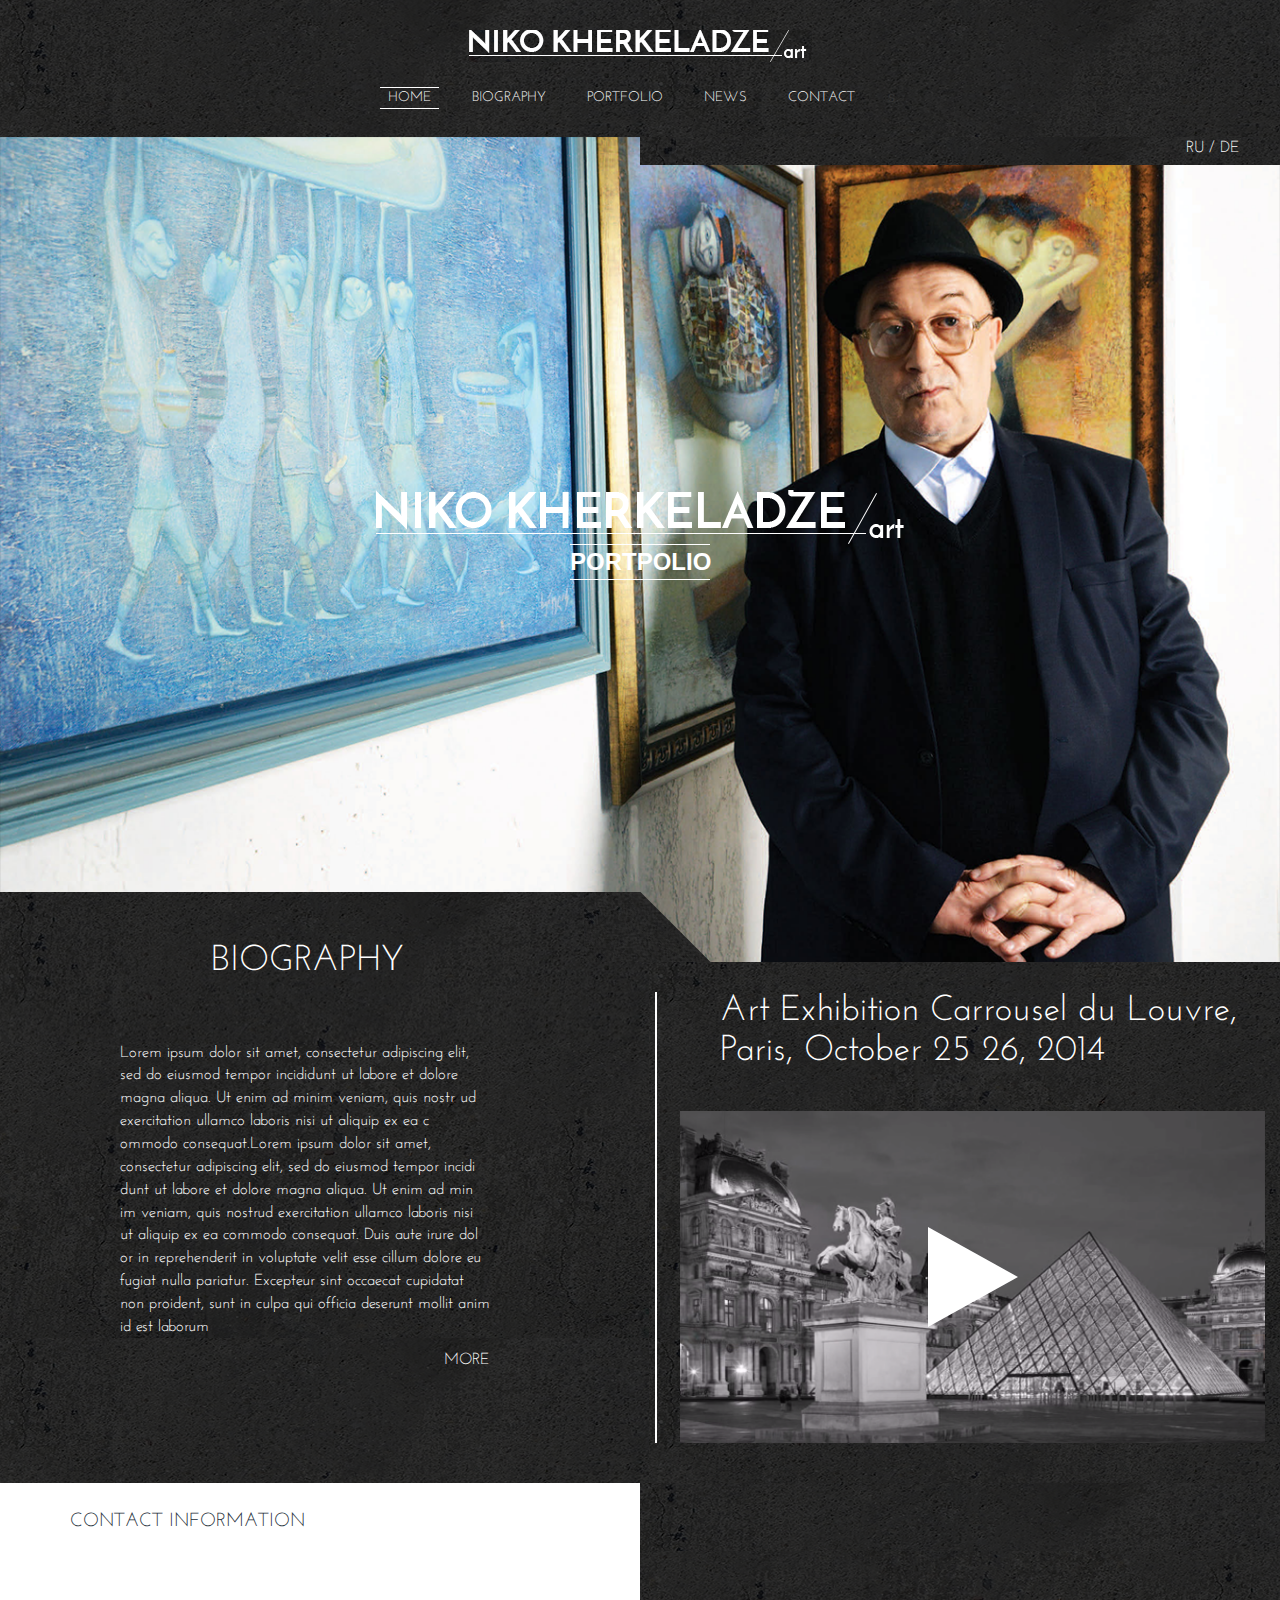
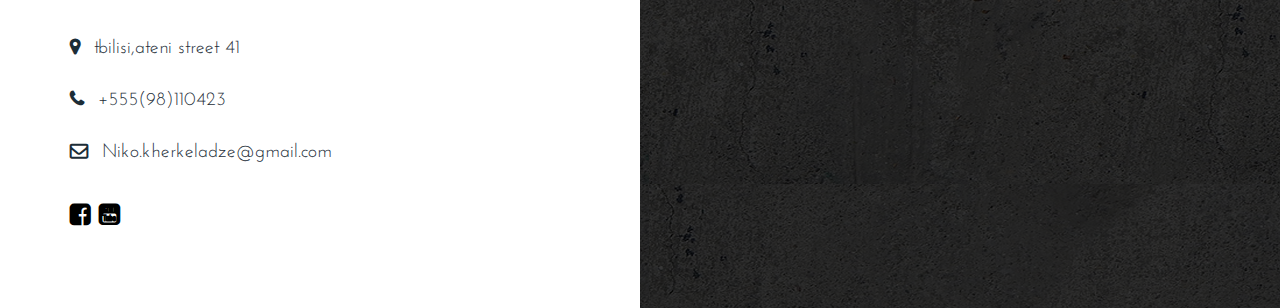
<file: index.html>
<!DOCTYPE html>
<html>
<head>
	<title>niko</title>
	<meta charset="utf-8">
		<link rel="stylesheet" type="text/css" href="css/bootstrap.css">
	<link rel="stylesheet" type="text/css" href="css/bootstrap.min.css">


	<link rel="stylesheet" type="text/css" href="css/style.css">
	<link rel="stylesheet" type="text/css" href="css/font-awesome.css">
</head>
<body>
<header>
	<div class="container">
		 <div class="row">
		 	 <div class="col-md-12">
		 	 	<div class="logo">
		 	 		<a href="#"><img src="images/kherkela_03.png"></a>
		 	 	</div>
		 	 </div>
		 	 <div class="col-md-12">
		 	 <div class="menu-header">
		 	     <nav class="navbar navbar-inverse">
  
    <div class="navbar-header">
      <button type="button" class="navbar-toggle" data-toggle="collapse" data-target="#myNavbar">
        <span class="icon-bar"></span>
        <span class="icon-bar"></span>
        <span class="icon-bar"></span>                        
      </button>
    </div>
    <div class="collapse navbar-collapse" id="myNavbar">
      <ul class="nav navbar-nav">
        <li class="activ"><a href="index.html">HOME</a></li>
         <li><a href="biography.html">BIOGRAPHY  </a></li> 
         <li><a href="portfolio.html">PORTFOLIO</a></li>
        <li><a href="news.html">NEWS </a></li>
        <li><a href="contact.html">CONTACT</a></li>s
      </ul>
    </div>
</nav>
</div>
</div>
</div>
		 	 </div>
             </header>

		 	 <div class="col-md-6 col-xs-6">

		 	 </div>
		 	 <div style="padding: 0px;" class="col-md-6 col-xs-6">
		 	 <div class="over-niko">
		 	 <span class="over-right"> <a href="#">RU </a> / <a href="#"> DE </a></span>
		 	 <div class="hid">
		 	     <div class="angle"></div>
		 	 </div>
		 	 </div>
		 	 </div>
	
	<div class="niko">
	 
	 <div class="niko_logo">
	 <a style="text-decoration: none;" href="">
	  <img src="images/niko-logo.png">
	   <p >
	   PORTPOLIO</p>
	   </a>
	   
</div>
	</div>
	<div class="content">
	    
             	 <div style="padding: 0px;" class=" col-md-6">
             	  <div class="over-bottom">
             	    	<div class="title">
                              <h1>
                              	BIOGRAPHY
                              </h1>
                              <div class="hidd2 hidden-xs">
                                 <div class="angel2">
                                 	
                                 </div>
                              </div>
             	    	</div>
             	    	<div class="about">
             	    		<p>
             	    			Lorem ipsum dolor sit amet, consectetur adipiscing elit, 
sed do eiusmod tempor incididunt ut labore et dolore 
magna aliqua. Ut enim ad minim veniam, quis nostr
ud exercitation ullamco laboris nisi ut aliquip ex ea c
ommodo consequat.Lorem ipsum dolor sit amet, 
consectetur adipiscing elit, sed do eiusmod tempor incidi
dunt ut labore et dolore magna aliqua. Ut enim ad min
im veniam, quis nostrud exercitation ullamco laboris nisi 
ut aliquip ex ea commodo consequat. Duis aute irure dol
or in reprehenderit in voluptate velit esse cillum dolore eu 
fugiat nulla pariatur. Excepteur sint occaecat cupidatat 
non proident, sunt in culpa qui officia deserunt mollit 
anim id est laborum
             	    		</p>
             	    		<a href="#">MORE</a>
             	    	</div>
             	 </div>
             	 </div>
             	 <div class="col-md-6">
             	 <div class="right-said">
             	 	  <div class="title-right">
             	 	  	 <h3>Art Exhibition Carrousel du Louvre,<br>
 Paris, October 25 26, 2014</h3>
             	 	  </div>
             	 	  <div class="right-img">
             	 	  <img src="images/img1.png">
             	 	  <a href="#">
             	 	  
             	 	  <div class="tryangel-right">
             	 	  	 
             	 	  </div>

             	 	  </a>
             	 	  </div>
             	 	</div>
             	  </div>
                </div>
             </div>
	    </div>



	    <div style="background: #fff;padding: 0px; height:;" class="col-md-6 col-sm-5 col-xs-12">
	      <div class="footer-left">
	      <ul class="ul unorderd-list">
	      	<li style="margin-bottom: 100px" class="contact">CONTACT INFORMATION</li>
	      	<li><span><i style="font-size: 18px" class="fa fa-map-marker" aria-hidden="true"></i>
           </span>   tbilisi,ateni street 41</li>
	      	<li><span><i style="font-size: 18px" class="fa fa-phone" aria-hidden="true"></i>
           </span>  +555(98)110423 </li>
            <li><span><i style="font-size: 18px" class="fa fa-envelope-o" aria-hidden="true"></i>
           </span> Niko.kherkeladze@gmail.com</li>
            <li>
            	<ul class="ul2 unorderd-list">
            	
            		<li><a href="#"><i class="fa fa-facebook-square" aria-hidden="true"></i>
</a></li>
            	
            		
            		<li>
            		<a href="3"><i class="fa fa-youtube-square" aria-hidden="true"></i>
                         </a>
            		</li>
            	</ul>
            </li>

	      </ul>
	      
	      </div>
	      </div>
	   
	    <div style="padding:0px;" class="col-md-6 col-sm-7 col-xs-12">
	     <div class="map">
	       <div class="map-mane hidden-xs hidden-sm">
	       	  
	       </div>
	      <iframe src="https://www.google.com/maps/embed?pb=!1m14!1m12!1m3!1d11911.574123734455!2d44.792136696093756!3d41.722816246039834!2m3!1f0!2f0!3f0!3m2!1i1024!2i768!4f13.1!5e0!3m2!1ska!2sge!4v1479824118639" width="1500" height="550" frameborder="0" style="border:0" allowfullscreen></iframe>
	      </div>
	    </div>

<!--    and header -->




<script  src="js/jquery.js"></script>
<script src="js/bootstrap.min.js"></script>
</body>
</html>
</file>
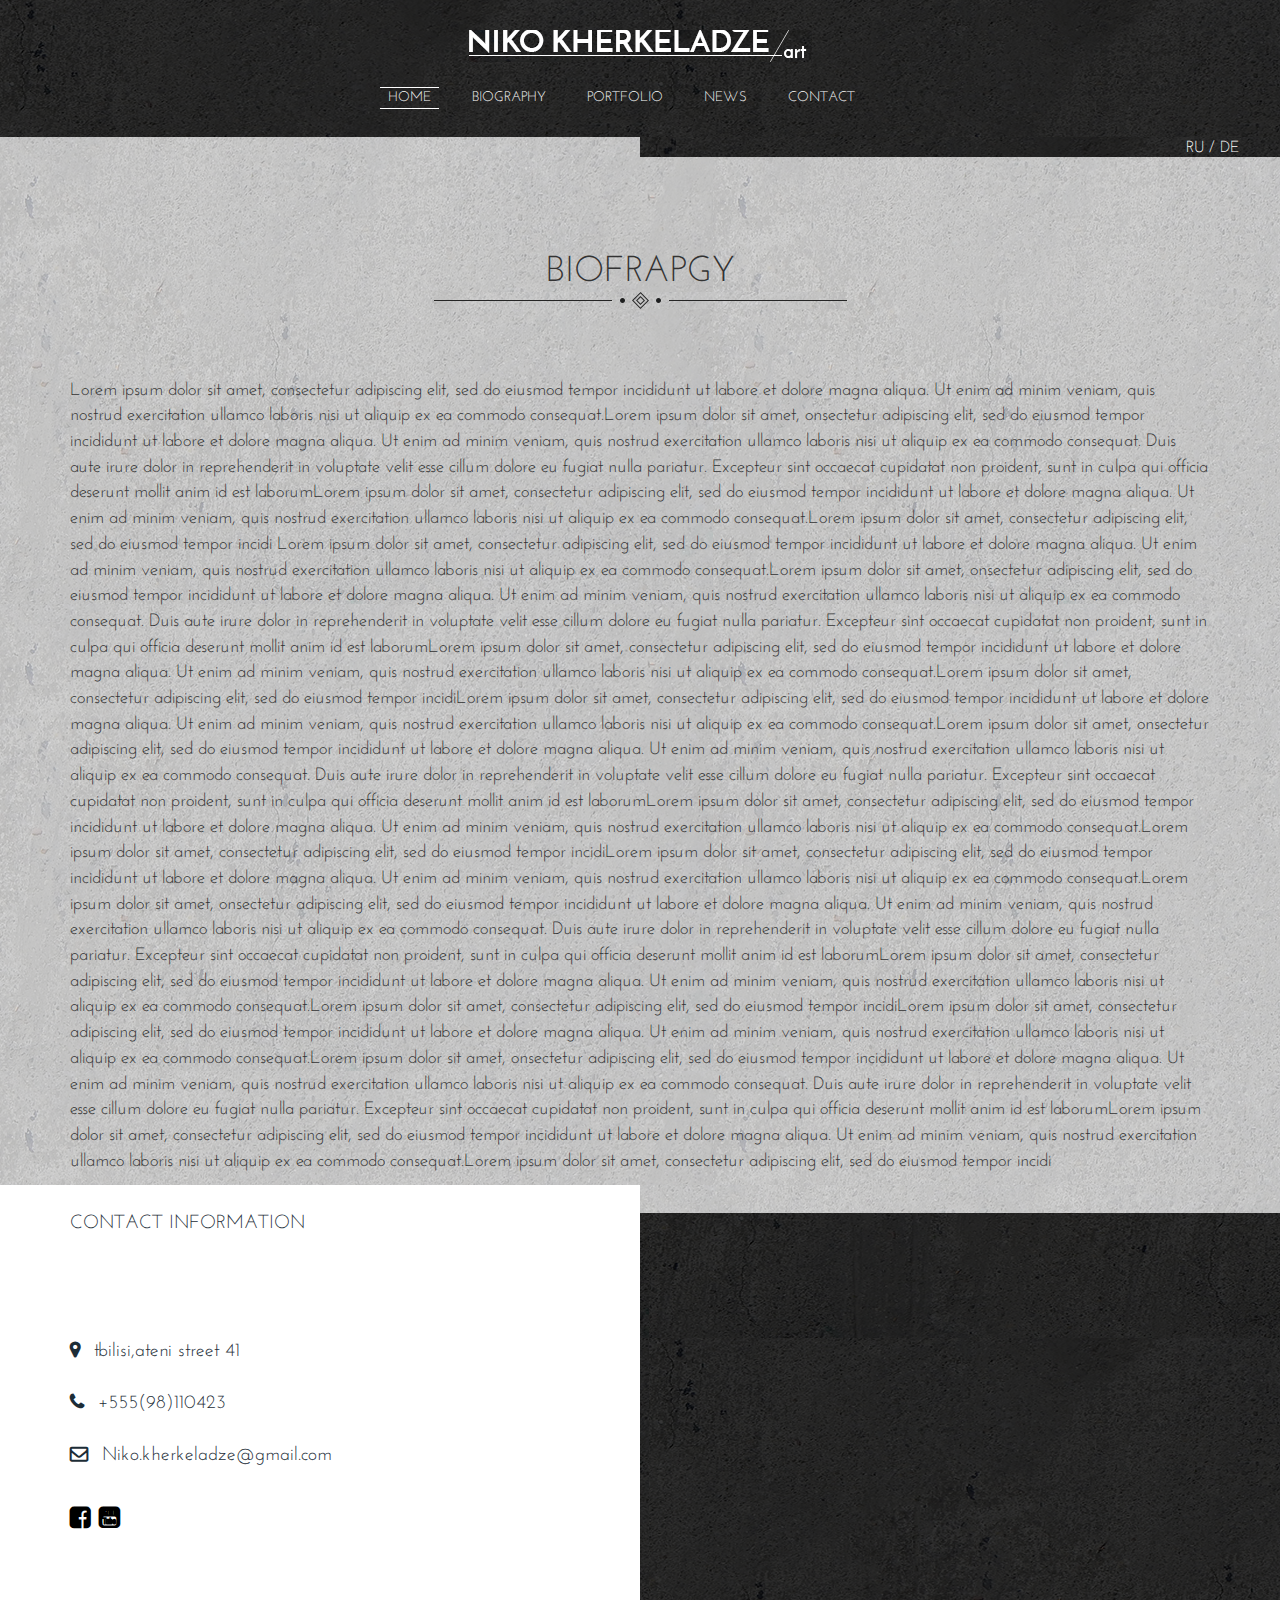
<file: biography.html>
<!DOCTYPE html>
<html>
<head>
	<title>biograpy</title>
		<link rel="stylesheet" type="text/css" href="css/bootstrap.css">
	<link rel="stylesheet" type="text/css" href="css/bootstrap.min.css">


	<link rel="stylesheet" type="text/css" href="css/style.css">
	<link rel="stylesheet" type="text/css" href="css/font-awesome.css">
</head>
<body>
<header>
	<div class="container">
		 <div class="row">
		 	 <div class="col-md-12">
		 	 	<div class="logo">
		 	 		<a href="#"><img src="images/kherkela_03.png"></a>
		 	 	</div>
		 	 </div>
		 	 <div class="col-md-12">
		 	 <div class="menu-header">
		 	     <nav class="navbar navbar-inverse">
  
    <div class="navbar-header">
      <button type="button" class="navbar-toggle" data-toggle="collapse" data-target="#myNavbar">
        <span class="icon-bar"></span>
        <span class="icon-bar"></span>
        <span class="icon-bar"></span>                        
      </button>
    </div>
    <div class="collapse navbar-collapse" id="myNavbar">
      <ul class="nav navbar-nav">
        <li class="activ"><a href="index.html">HOME</a></li>
         <li><a href="biography.html">BIOGRAPHY  </a></li> 
         <li><a href="portfolio.html">PORTFOLIO</a></li>
        <li><a href="news.html">NEWS</a></li>
        <li><a href="contact.html">CONTACT</a></li>

      </ul>
    </div>
</nav>
</div>
</div>
</div>
		 	 </div>
		 	 <div class="col-md-6 col-xs-6">

		 	 </div>
		 	 <div style="padding: 0px;" class="col-md-6 col-xs-6">
		 	 <div class="over-bio over-niko">
		 	 <span class="over-right"> <a href="#">RU </a> / <a href="#"> DE </a></span>
		 	 <div class="hid-bio hid">
		 	     <div class="angle"></div>
		 	 </div>
		 	 </div>
		 	 </div>


             </header>

	<div  class="biography">
         <div class="container">
             <div class="row">
                 <div class="col-md-12 col-xs-12s">
                 <div class="biography-body">
                 <div class="biography-title">
                     <p> biofrapgy</p>
                     <img src="images/lines.png">
                     </div>
                     <div class="biography-info">
                         <p>
                             Lorem ipsum dolor sit amet, consectetur adipiscing elit, sed do eiusmod tempor incididunt ut labore et dolore magna aliqua. Ut enim ad minim veniam, quis nostrud exercitation ullamco laboris nisi ut aliquip ex ea commodo consequat.Lorem ipsum dolor sit amet, onsectetur adipiscing elit, sed do eiusmod tempor incididunt ut labore et dolore magna aliqua. Ut enim ad minim veniam, quis nostrud exercitation ullamco laboris nisi ut aliquip ex ea commodo consequat. Duis aute irure dolor in reprehenderit in voluptate velit esse cillum dolore eu fugiat nulla pariatur. Excepteur sint occaecat cupidatat non proident, sunt in culpa qui officia deserunt mollit anim id est laborumLorem ipsum dolor sit amet, consectetur adipiscing elit, sed do eiusmod tempor incididunt ut labore et dolore magna aliqua. Ut enim ad minim veniam, quis nostrud exercitation ullamco laboris nisi ut aliquip ex ea commodo consequat.Lorem ipsum dolor sit amet, consectetur adipiscing elit, sed do eiusmod tempor incidi Lorem ipsum dolor sit amet, consectetur adipiscing elit, sed do eiusmod tempor incididunt ut labore et dolore magna aliqua. Ut enim ad minim veniam, quis nostrud exercitation ullamco laboris nisi ut aliquip ex ea commodo consequat.Lorem ipsum dolor sit amet, onsectetur adipiscing elit, sed do eiusmod tempor incididunt ut labore et dolore magna aliqua. Ut enim ad minim veniam, quis nostrud exercitation ullamco laboris nisi ut aliquip ex ea commodo consequat. Duis aute irure dolor in reprehenderit in voluptate velit esse cillum dolore eu fugiat nulla pariatur. Excepteur sint occaecat cupidatat non proident, sunt in culpa qui officia deserunt mollit anim id est laborumLorem ipsum dolor sit amet, consectetur adipiscing elit, sed do eiusmod tempor incididunt ut labore et dolore magna aliqua. Ut enim ad minim veniam, quis nostrud exercitation ullamco laboris nisi ut aliquip ex ea commodo consequat.Lorem ipsum dolor sit amet, consectetur adipiscing elit, sed do eiusmod tempor incidiLorem ipsum dolor sit amet, consectetur adipiscing elit, sed do eiusmod tempor incididunt ut labore et dolore magna aliqua. Ut enim ad minim veniam, quis nostrud exercitation ullamco laboris nisi ut aliquip ex ea commodo consequat.Lorem ipsum dolor sit amet, onsectetur adipiscing elit, sed do eiusmod tempor incididunt ut labore et dolore magna aliqua. Ut enim ad minim veniam, quis nostrud exercitation ullamco laboris nisi ut aliquip ex ea commodo consequat. Duis aute irure dolor in reprehenderit in voluptate velit esse cillum dolore eu fugiat nulla pariatur. Excepteur sint occaecat cupidatat non proident, sunt in culpa qui officia deserunt mollit anim id est laborumLorem ipsum dolor sit amet, consectetur adipiscing elit, sed do eiusmod tempor incididunt ut labore et dolore magna aliqua. Ut enim ad minim veniam, quis nostrud exercitation ullamco laboris nisi ut aliquip ex ea commodo consequat.Lorem ipsum dolor sit amet, consectetur adipiscing elit, sed do eiusmod tempor incidiLorem ipsum dolor sit amet, consectetur adipiscing elit, sed do eiusmod tempor incididunt ut labore et dolore magna aliqua. Ut enim ad minim veniam, quis nostrud exercitation ullamco laboris nisi ut aliquip ex ea commodo consequat.Lorem ipsum dolor sit amet, onsectetur adipiscing elit, sed do eiusmod tempor incididunt ut labore et dolore magna aliqua. Ut enim ad minim veniam, quis nostrud exercitation ullamco laboris nisi ut aliquip ex ea commodo consequat. Duis aute irure dolor in reprehenderit in voluptate velit esse cillum dolore eu fugiat nulla pariatur. Excepteur sint occaecat cupidatat non proident, sunt in culpa qui officia deserunt mollit anim id est laborumLorem ipsum dolor sit amet, consectetur adipiscing elit, sed do eiusmod tempor incididunt ut labore et dolore magna aliqua. Ut enim ad minim veniam, quis nostrud exercitation ullamco laboris nisi ut aliquip ex ea commodo consequat.Lorem ipsum dolor sit amet, consectetur adipiscing elit, sed do eiusmod tempor incidiLorem ipsum dolor sit amet, consectetur adipiscing elit, sed do eiusmod tempor incididunt ut labore et dolore magna aliqua. Ut enim ad minim veniam, quis nostrud exercitation ullamco laboris nisi ut aliquip ex ea commodo consequat.Lorem ipsum dolor sit amet, onsectetur adipiscing elit, sed do eiusmod tempor incididunt ut labore et dolore magna aliqua. Ut enim ad minim veniam, quis nostrud exercitation ullamco laboris nisi ut aliquip ex ea commodo consequat. Duis aute irure dolor in reprehenderit in voluptate velit esse cillum dolore eu fugiat nulla pariatur. Excepteur sint occaecat cupidatat non proident, sunt in culpa qui officia deserunt mollit anim id est laborumLorem ipsum dolor sit amet, consectetur adipiscing elit, sed do eiusmod tempor incididunt ut labore et dolore magna aliqua. Ut enim ad minim veniam, quis nostrud exercitation ullamco laboris nisi ut aliquip ex ea commodo consequat.Lorem ipsum dolor sit amet, consectetur adipiscing elit, sed do eiusmod tempor incidi

                         </p>
                     </div>
                 </div>
             </div>
  </div>
  </div>
  </div>
	<!-- <div class="niko">
	 <a style="text-decoration: none;" href=""><div class="niko_logo">
	  <img src="images/niko-logo.png">
	   <p >PORTPOLIO</p></a>
	   <
</div>
	</div>
	<div class="content">
	    
             	 <div style="padding: 0px;" class=" col-md-6">
             	  <div class="over-bottom">
             	    	<div class="title">
                              <h1>
                              	BIOGRAPHY
                              </h1>
                              <div class="hidd2 hidden-xs">
                                 <div class="angel2">
                                 	
                                 </div>
                              </div>
             	    	</div>
             	    	<div class="about">
             	    		<p>
             	    			Lorem ipsum dolor sit amet, consectetur adipiscing elit, 
sed do eiusmod tempor incididunt ut labore et dolore 
magna aliqua. Ut enim ad minim veniam, quis nostr
ud exercitation ullamco laboris nisi ut aliquip ex ea c
ommodo consequat.Lorem ipsum dolor sit amet, 
consectetur adipiscing elit, sed do eiusmod tempor incidi
dunt ut labore et dolore magna aliqua. Ut enim ad min
im veniam, quis nostrud exercitation ullamco laboris nisi 
ut aliquip ex ea commodo consequat. Duis aute irure dol
or in reprehenderit in voluptate velit esse cillum dolore eu 
fugiat nulla pariatur. Excepteur sint occaecat cupidatat 
non proident, sunt in culpa qui officia deserunt mollit 
anim id est laborum
             	    		</p>
             	    		<a href="#">MORE</a>
             	    	</div>
             	 </div>
             	 </div>
             	 <div class="col-md-6">
             	 <div class="right-said">
             	 	  <div class="title-right">
             	 	  	 <h3>Art Exhibition Carrousel du Louvre,<br>
 Paris, October 25 26, 2014</h3>
             	 	  </div>
             	 	  <div class="right-img">
             	 	  <img src="images/img1.png">
             	 	  <a href="#">
             	 	  
             	 	  <div class="tryangel-right">
             	 	  	 
             	 	  </div>

             	 	  </a>
             	 	  </div>
             	 	</div>
             	  </div>
                </div>
             </div>
	    </div> -->
	


	    <div style="background: #fff;padding: 0px; height:;" class="col-md-6 col-sm-5 col-xs-12">
	      <div class="footer-left">
	      <ul class="ul unorderd-list">
	      	<li style="margin-bottom: 100px" class="contact">CONTACT INFORMATION</li>
	      	<li><span><i style="font-size: 18px" class="fa fa-map-marker" aria-hidden="true"></i>
           </span>   tbilisi,ateni street 41</li>
	      	<li><span><i style="font-size: 18px" class="fa fa-phone" aria-hidden="true"></i>
           </span>  +555(98)110423 </li>
            <li><span><i style="font-size: 18px" class="fa fa-envelope-o" aria-hidden="true"></i>
           </span> Niko.kherkeladze@gmail.com</li>
            <li>
            	<ul class="ul2 unorderd-list">
            	
            		<li><a href="#"><i class="fa fa-facebook-square" aria-hidden="true"></i>
</a></li>
            	
            		
            		<li>
            		<a href="3"><i class="fa fa-youtube-square" aria-hidden="true"></i>
                         </a>
            		</li>
            	</ul>
            </li>

	      </ul>
	      
	      </div>
	      </div>
	   
	    <div style="padding:0px;" class="col-md-6 col-sm-7 col-xs-12">
	     <div class="map">
	       <div class="map-top-bio map-top hidden-xs hidden-sm">
	       	  
	       </div>
	      <iframe src="https://www.google.com/maps/embed?pb=!1m14!1m12!1m3!1d11911.574123734455!2d44.792136696093756!3d41.722816246039834!2m3!1f0!2f0!3f0!3m2!1i1024!2i768!4f13.1!5e0!3m2!1ska!2sge!4v1479824118639" width="1500" height="550" frameborder="0" style="border:0" allowfullscreen></iframe>
	      </div>
	    </div>

<!--    and header -->



<script  src="js/jquery.js"></script>
<script src="js/bootstrap.min.js"></script>
</body>
</html>
</file>
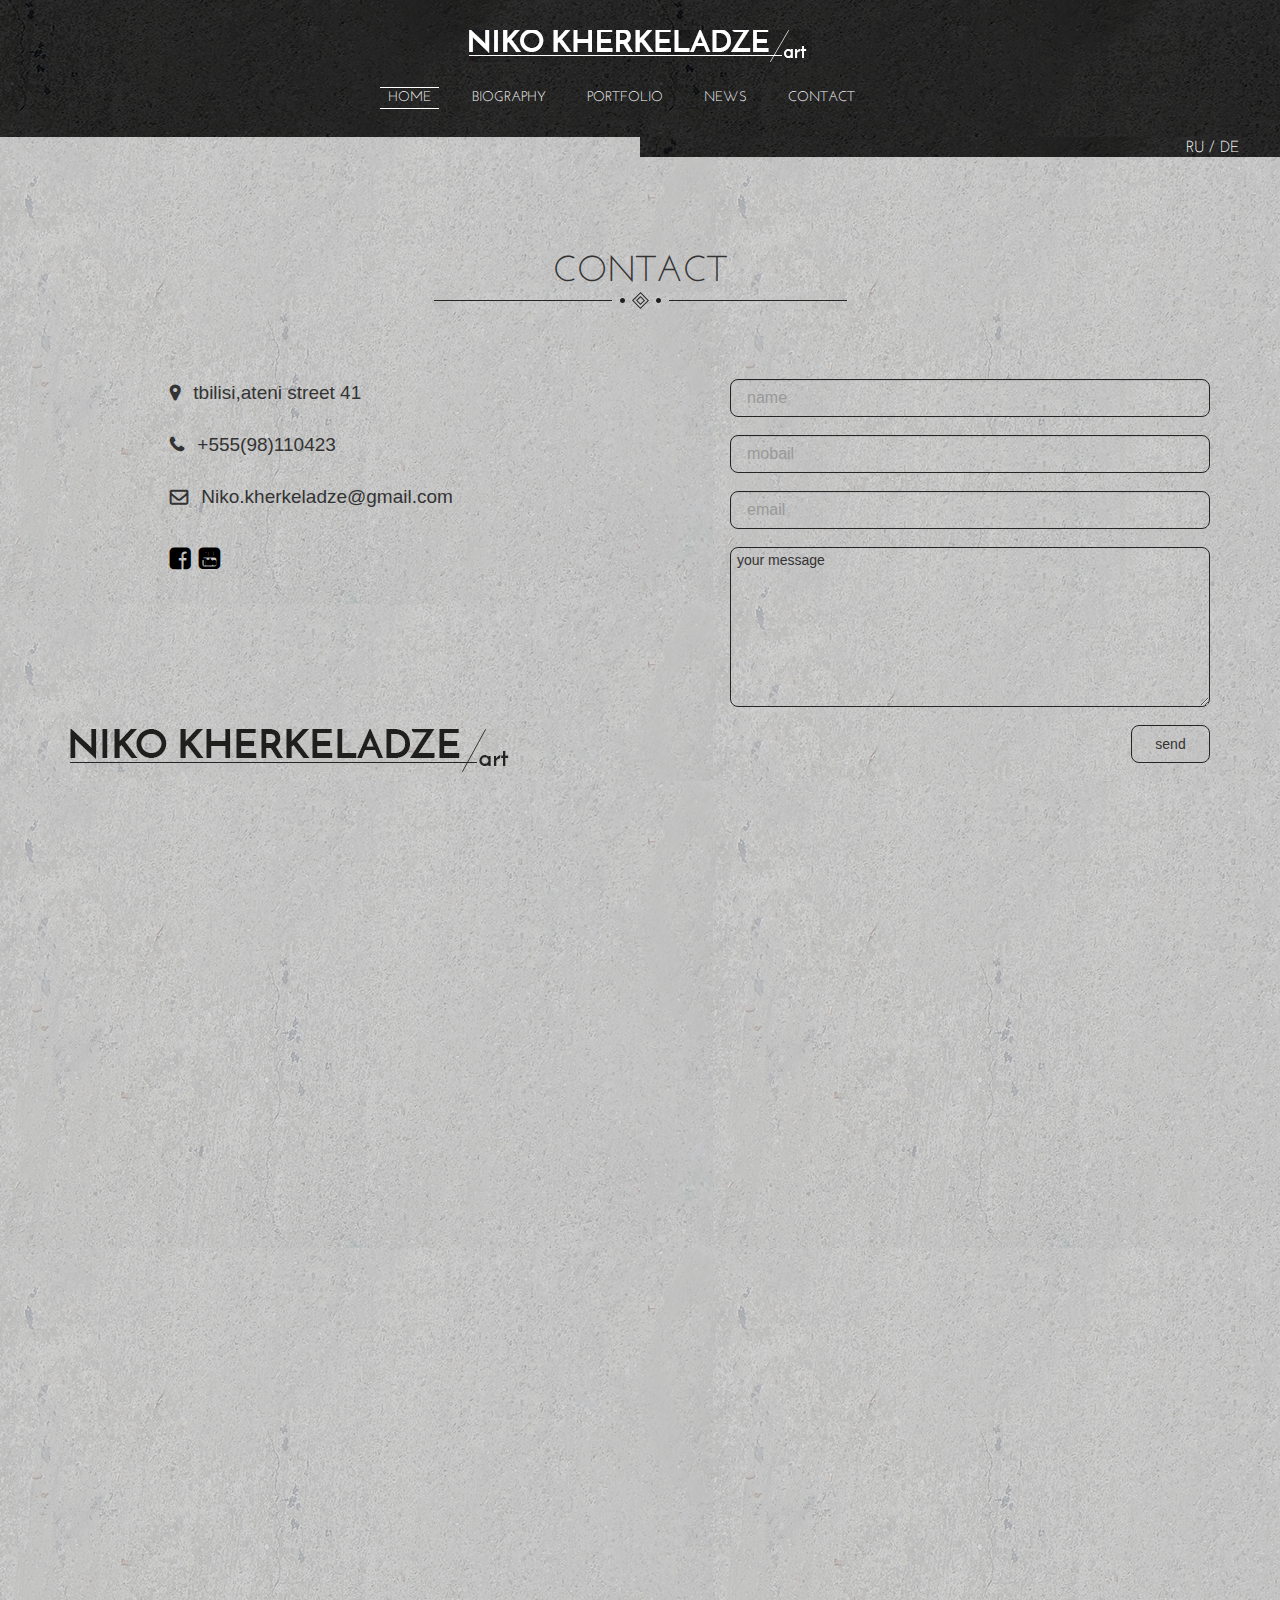
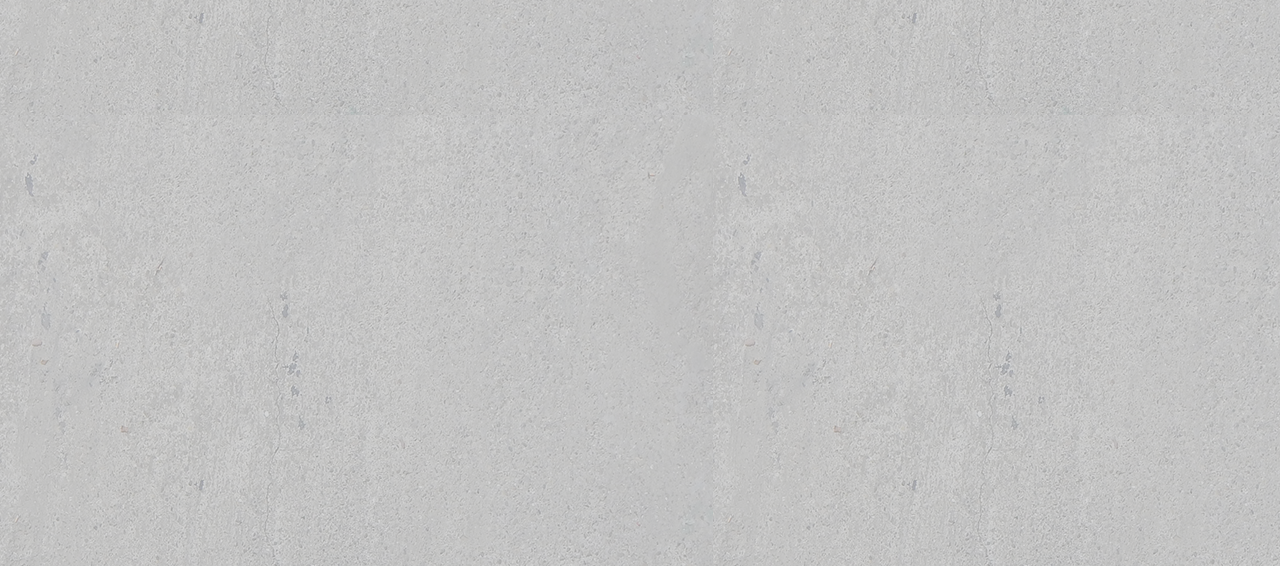
<file: contact.html>
<!DOCTYPE html>
<html>
<head>
	<title>contact</title>
		<link rel="stylesheet" type="text/css" href="css/bootstrap.css">
	<link rel="stylesheet" type="text/css" href="css/bootstrap.min.css">


	<link rel="stylesheet" type="text/css" href="css/style.css">
	<link rel="stylesheet" type="text/css" href="css/font-awesome.css">
</head>
<body>
<header>
	<div class="container">
		 <div class="row">
		 	 <div class="col-md-12">
		 	 	<div class="logo">
		 	 		<a href="#"><img src="images/kherkela_03.png"></a>
		 	 	</div>
		 	 </div>
		 	 <div class="col-md-12">
		 	 <div class="menu-header">
		 	     <nav class="navbar navbar-inverse">
  
    <div class="navbar-header">
      <button type="button" class="navbar-toggle" data-toggle="collapse" data-target="#myNavbar">
        <span class="icon-bar"></span>
        <span class="icon-bar"></span>
        <span class="icon-bar"></span>                        
      </button>
    </div>
    <div class="collapse navbar-collapse" id="myNavbar">
      <ul class="nav navbar-nav">
        <li class="activ"><a href="index.html">HOME</a></li>
         <li><a href="biography.html">BIOGRAPHY  </a></li> 
         <li><a href="portfolio.html">PORTFOLIO</a></li>
        <li><a href="news.html">NEWS</a></li>
        <li><a href="contact.html">CONTACT</a></li>

      </ul>
    </div>
</nav>
</div>
</div>
</div>
		 	 </div>
		 	 <div class="col-md-6 col-xs-6">

		 	 </div>
		 	 <div style="padding: 0px;" class="col-md-6 col-xs-6">
		 	 <div class="over-bio over-niko">
		 	 <span class="over-right"> <a href="#">RU </a> / <a href="#"> DE </a></span>
		 	 <div class="hid-bio hid">
		 	     <div class="angle"></div>
		 	 </div>
		 	 </div>
		 	 </div>


             </header>

	<div  class="biography">
         <div class="container">
             <div class="row">
                 <div class="col-md-12 col-xs-12">
                 <div class="biography-body">
                 <div class="biography-title">
                     <p> CONTACT</p>
                     <img src="images/lines.png">
                  </div>
                     </div>
                     
                     </div>
                   

                   
               

      <div class="col-md-6 col-sm-6">
        <div class="contact-info">
        <ul class="comtact-ul ul unorderd-list">
          
          <li><span><i style="font-size: 18px" class="fa fa-map-marker" aria-hidden="true"></i>
           </span>   tbilisi,ateni street 41</li>
          <li><span><i style="font-size: 18px" class="fa fa-phone" aria-hidden="true"></i>
           </span>  +555(98)110423 </li>
            <li><span><i style="font-size: 18px" class="fa fa-envelope-o" aria-hidden="true"></i>
           </span> Niko.kherkeladze@gmail.com</li>
            <li>
              <ul class="ul2 unorderd-list">
              
                <li><a href="#"><i class="fa fa-facebook-square" aria-hidden="true"></i>
</a></li>
              
                
                <li>
                <a href="3"><i class="fa fa-youtube-square" aria-hidden="true"></i>
                         </a>
                </li>
              </ul>
            </li>
             <li>
           
             </li>
        </ul>
             
       
        
        </div>
        <div class="logo-black">
           <img src="images/logo-contact.png">
        </div>
  </div>
  <div  class="col-md-6 col-sm-6">
     <div class="forms">
     <form>
         <input class="form-control input-lg " id="ex3" type="text" placeholder="name">
        <input class="form-control input-lg " id="inputlg" type="text" placeholder="mobail">
        <input class="form-control input-lg " id="inputlg" type="text" placeholder="email">
        <textarea> your message</textarea>
        <div><input class="button" type="button" name="send" placeholder="send" value="send"></div>
         <!-- <button style="float: right;">send</button> -->
     </form>
     </div>

  </div>
  </div>
  </div>
  </div>

  <div class="map-contact">
     <iframe src="https://www.google.com/maps/embed?pb=!1m14!1m12!1m3!1d11911.574123734455!2d44.792136696093756!3d41.722816246039834!2m3!1f0!2f0!3f0!3m2!1i1024!2i768!4f13.1!5e0!3m2!1ska!2sge!4v1479824118639" width="1500" height="650" frameborder="0" style="border:0" allowfullscreen></iframe>
    
  </div>
	


	    <!-- <div style="background: #fff;padding: 0px; height:;" class="col-md-6 col-sm-5 col-xs-12">
	      <div class="footer-left">
	      <ul class="ul unorderd-list">
	      	<li style="margin-bottom: 100px" class="contact">CONTACT INFORMATION</li>
	      	<li><span><i style="font-size: 18px" class="fa fa-map-marker" aria-hidden="true"></i>
           </span>   tbilisi,ateni street 41</li>
	      	<li><span><i style="font-size: 18px" class="fa fa-phone" aria-hidden="true"></i>
           </span>  +555(98)110423 </li>
            <li><span><i style="font-size: 18px" class="fa fa-envelope-o" aria-hidden="true"></i>
           </span> Niko.kherkeladze@gmail.com</li>
            <li>
            	<ul class="ul2 unorderd-list">
            	
            		<li><a href="#"><i class="fa fa-facebook-square" aria-hidden="true"></i>
</a></li>
            	
            		
            		<li>
            		<a href="3"><i class="fa fa-youtube-square" aria-hidden="true"></i>
                         </a>
            		</li>
            	</ul>
            </li>

	      </ul>
	      
	      </div>
	      </div>
	   
	    <div style="padding:0px;" class="col-md-6 col-sm-7 col-xs-12">
	     <div class="map">
	       <div class="map-top-bio map-top hidden-xs hidden-sm">
	       	  
	       </div>
	      <iframe src="https://www.google.com/maps/embed?pb=!1m14!1m12!1m3!1d11911.574123734455!2d44.792136696093756!3d41.722816246039834!2m3!1f0!2f0!3f0!3m2!1i1024!2i768!4f13.1!5e0!3m2!1ska!2sge!4v1479824118639" width="1500" height="550" frameborder="0" style="border:0" allowfullscreen></iframe>
	      </div>
	    </div> -->

<!--    and header -->



<script  src="js/jquery.js"></script>
<script src="js/bootstrap.min.js"></script>
</body>
</html>
</file>
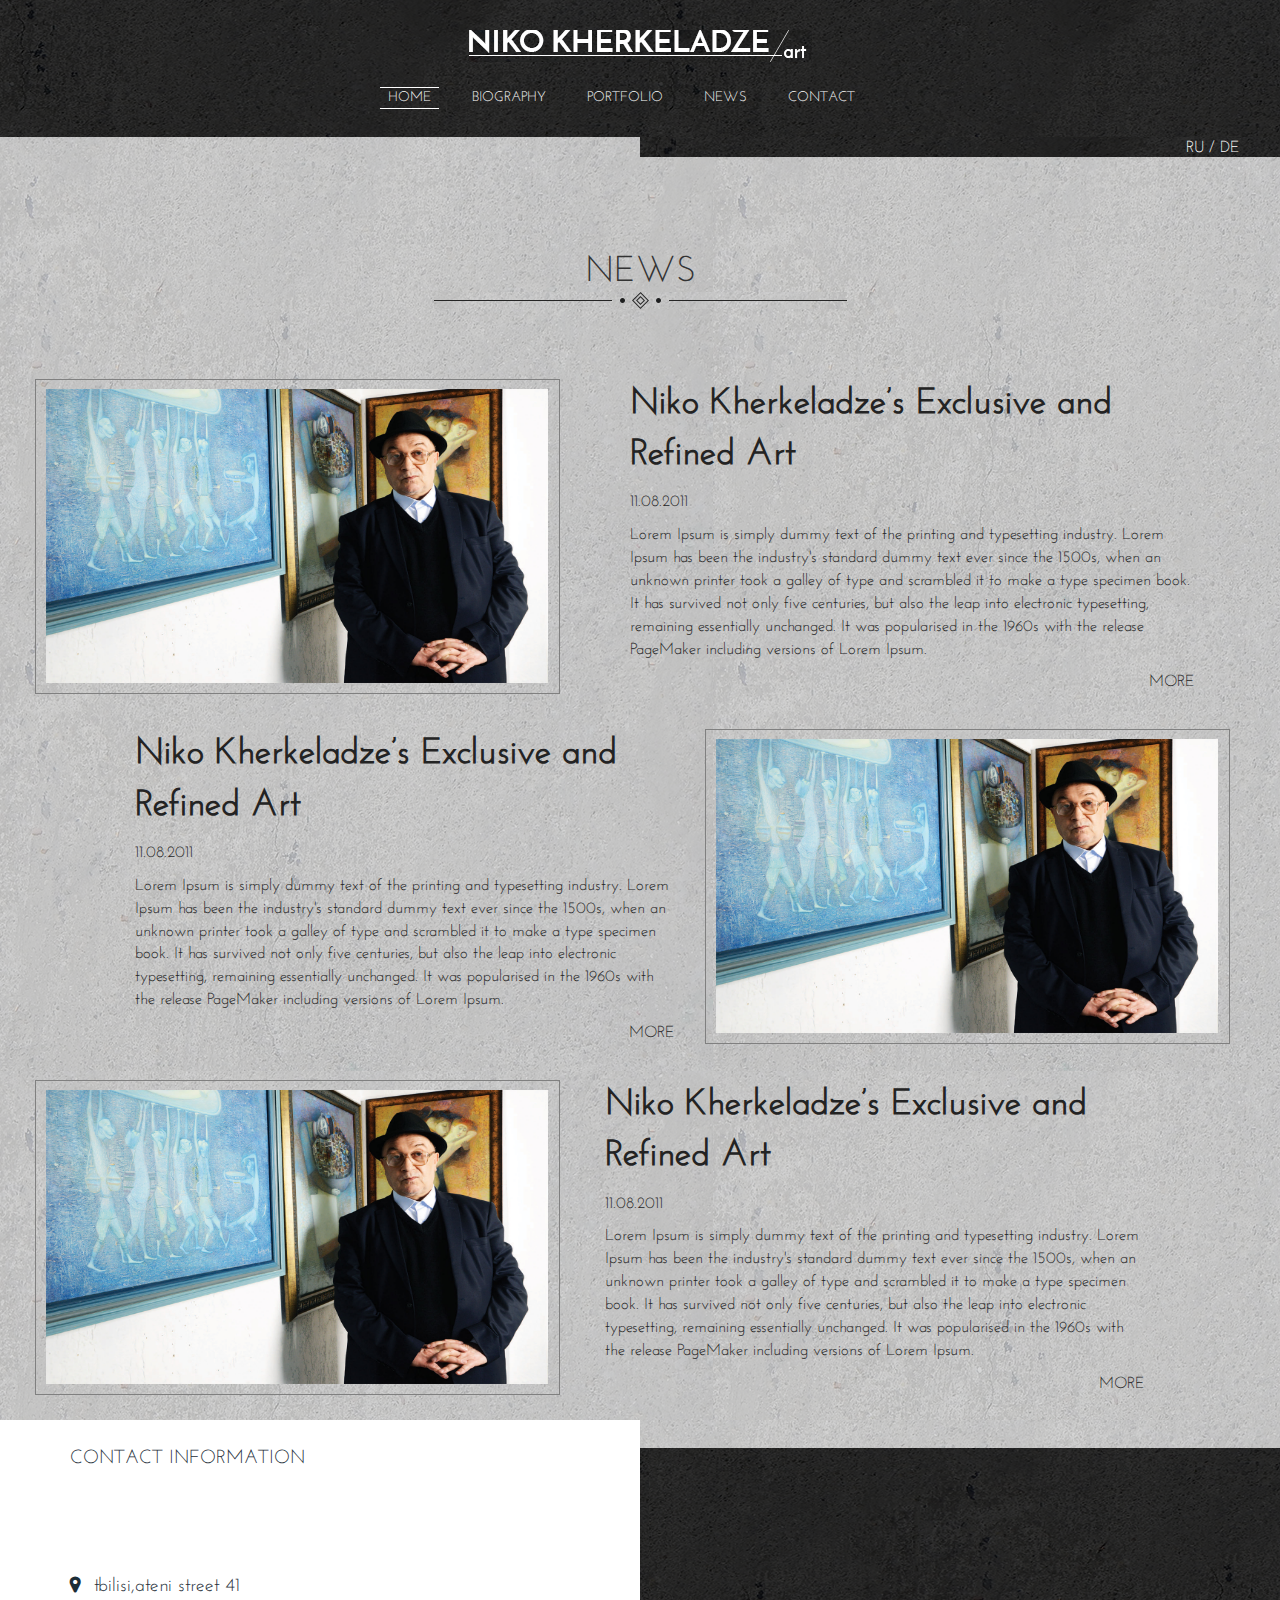
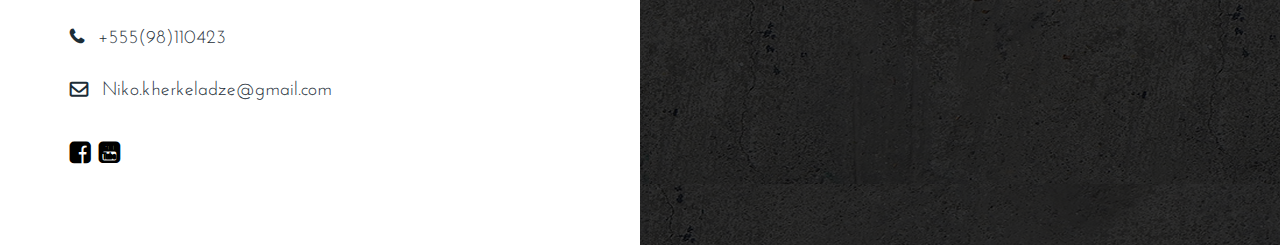
<file: news.html>
<!DOCTYPE html>
<html>
<head>
	<title>news</title>
		<link rel="stylesheet" type="text/css" href="css/bootstrap.css">
	<link rel="stylesheet" type="text/css" href="css/bootstrap.min.css">


	<link rel="stylesheet" type="text/css" href="css/style.css">
	<link rel="stylesheet" type="text/css" href="css/font-awesome.css">
</head>
<body>
<header>
	<div class="container">
		 <div class="row">
		 	 <div class="col-md-12">
		 	 	<div class="logo">
		 	 		<a href="#"><img src="images/kherkela_03.png"></a>
		 	 	</div>
		 	 </div>
		 	 <div class="col-md-12">
		 	 <div class="menu-header">
		 	     <nav class="navbar navbar-inverse">
  
    <div class="navbar-header">
      <button type="button" class="navbar-toggle" data-toggle="collapse" data-target="#myNavbar">
        <span class="icon-bar"></span>
        <span class="icon-bar"></span>
        <span class="icon-bar"></span>                        
      </button>
    </div>
    <div class="collapse navbar-collapse" id="myNavbar">
      <ul class="nav navbar-nav">
        <li class="activ"><a href="index.html">HOME</a></li>
         <li><a href="biography.html">BIOGRAPHY  </a></li> 
         <li><a href="portfolio.html">PORTFOLIO</a></li>
        <li><a href="news.html">NEWS</a></li>
        <li><a href="contact.html">CONTACT</a></li>

      </ul>
    </div>
</nav>
</div>
</div>
</div>
		 	 </div>
		 	 <div class="col-md-6 col-xs-6">

		 	 </div>
		 	 <div style="padding: 0px;" class="col-md-6 col-xs-6">
		 	 <div class="over-bio over-niko">
		 	 <span class="over-right"> <a href="#">RU </a> / <a href="#"> DE </a></span>
		 	 <div class="hid-bio hid">
		 	     <div class="angle"></div>
		 	 </div>
		 	 </div>
		 	 </div>


             </header>

	<div  class="biography">
         <div class="container">
          
                 <div class="col-md-12 col-xs-12">
                 <div class="biography-body">
                 <div class="biography-title">
                     <p> news</p>
                     <img src="images/lines.png">
                     </div>
                   
                 </div>
             </div>
              <div class="row">
             <div  class=" col-md-12">
                <div style="" class="news_niko1">
             <div class="img-niko col-md-6">
              <div class="news-img">
                 <img src="images/content.png">
                 </div>
             </div>
             <div class="col-md-6">
                 <div class="news-info">
                     <div class="news-title">
                        <p>
                            Niko Kherkeladze’s Exclusive and  Refined Art
                        </p>
                     </div>
                     <div class="news-date">
                          <p>
                              11.08.2011
                          </p>
                     </div>
                     <div class="about-news">
                          <p>
                             Lorem Ipsum is simply dummy text of the printing and typesetting industry. Lorem Ipsum has been the industry's standard dummy text ever since the 1500s, when an unknown printer took a galley of type and scrambled it to make a type specimen book. It has survived not only five centuries, but also the leap into electronic typesetting, remaining essentially unchanged. It was popularised in the 1960s with the release PageMaker including versions of Lorem Ipsum.
                          </p>
                     </div>
                     <div class="news-more">
                         <a href="#"><p>MORE</p></a>
                     </div>
                     </div>
                     </div>
                     </div>

             </div>
             </div>
             <div class="row">
             <div style=" margin-bottom: 25px;
             margin-top: 25px;" class="news-niko-mid col-md-12">

             
             <div class="col-md-6">
                     <div class="news-title">
                        <p>
                            Niko Kherkeladze’s Exclusive and  Refined Art
                        </p>
                     </div>
                     <div class="news-date">
                          <p>
                              11.08.2011
                          </p>
                     </div>
                      <div class="about-news">
                          <p>
                             Lorem Ipsum is simply dummy text of the printing and typesetting industry. Lorem Ipsum has been the industry's standard dummy text ever since the 1500s, when an unknown printer took a galley of type and scrambled it to make a type specimen book. It has survived not only five centuries, but also the leap into electronic typesetting, remaining essentially unchanged. It was popularised in the 1960s with the release PageMaker including versions of Lorem Ipsum.
                          </p>
                     </div>
                     <div class="news-more">
                         <a href="#"><p>MORE</p></a>
                     </div>
                  </div>
                  <div class="col-md-6 ">
              <div class="news-img">
                 <img src="images/content.png">
                 </div>
             </div>
             </div>
  </div>

                   <div class="row">
             <div style=" margin-bottom: 15px;" class="news-niko col-md-12">
             <div class="col-md-6">
              <div class="news-img">
                 <img src="images/content.png">
                 </div>
             </div>
             <div class="col-md-6">
                 <div class="news-info">
                     <div class="news-title">
                        <p>
                            Niko Kherkeladze’s Exclusive and  Refined Art
                        </p>
                     </div>
                     <div class="news-date">
                          <p>
                              11.08.2011
                          </p>
                     </div>
                     <div class="about-news">
                          <p>
                             Lorem Ipsum is simply dummy text of the printing and typesetting industry. Lorem Ipsum has been the industry's standard dummy text ever since the 1500s, when an unknown printer took a galley of type and scrambled it to make a type specimen book. It has survived not only five centuries, but also the leap into electronic typesetting, remaining essentially unchanged. It was popularised in the 1960s with the release PageMaker including versions of Lorem Ipsum.
                          </p>
                     </div>
                     <div class="news-more">
                         <a href="#"><p>MORE</p></a>
                     </div>
                     </div>
                     </div>
                </div>
             </div>
  </div>
  </div>
  </div>


	    <div style="background: #fff;padding: 0px; height:;" class="col-md-6 col-sm-5 col-xs-12">
	      <div class="footer-left">
	      <ul class="ul unorderd-list">
	      	<li style="margin-bottom: 100px" class="contact">CONTACT INFORMATION</li>
	      	<li><span><i style="font-size: 18px" class="fa fa-map-marker" aria-hidden="true"></i>
           </span>   tbilisi,ateni street 41</li>
	      	<li><span><i style="font-size: 18px" class="fa fa-phone" aria-hidden="true"></i>
           </span>  +555(98)110423 </li>
            <li><span><i style="font-size: 18px" class="fa fa-envelope-o" aria-hidden="true"></i>
           </span> Niko.kherkeladze@gmail.com</li>
            <li>
            	<ul class="ul2 unorderd-list">
            	
            		<li><a href="#"><i class="fa fa-facebook-square" aria-hidden="true"></i>
</a></li>
            	
            		
            		<li>
            		<a href="3"><i class="fa fa-youtube-square" aria-hidden="true"></i>
                         </a>
            		</li>
            	</ul>
            </li>

	      </ul>
	      
	      </div>
	      </div>
	   
	    <div style="padding:0px;" class="col-md-6 col-sm-7 col-xs-12">
	     <div class="map">
	       <div class="map-top-bio map-top hidden-xs hidden-sm">
	       	  
	       </div>
	      <iframe src="https://www.google.com/maps/embed?pb=!1m14!1m12!1m3!1d11911.574123734455!2d44.792136696093756!3d41.722816246039834!2m3!1f0!2f0!3f0!3m2!1i1024!2i768!4f13.1!5e0!3m2!1ska!2sge!4v1479824118639" width="1500" height="550" frameborder="0" style="border:0" allowfullscreen></iframe>
	      </div>
	    </div>

<!--    and header -->



<script  src="js/jquery.js"></script>
<script src="js/bootstrap.min.js"></script>
</body>
</html>
</file>
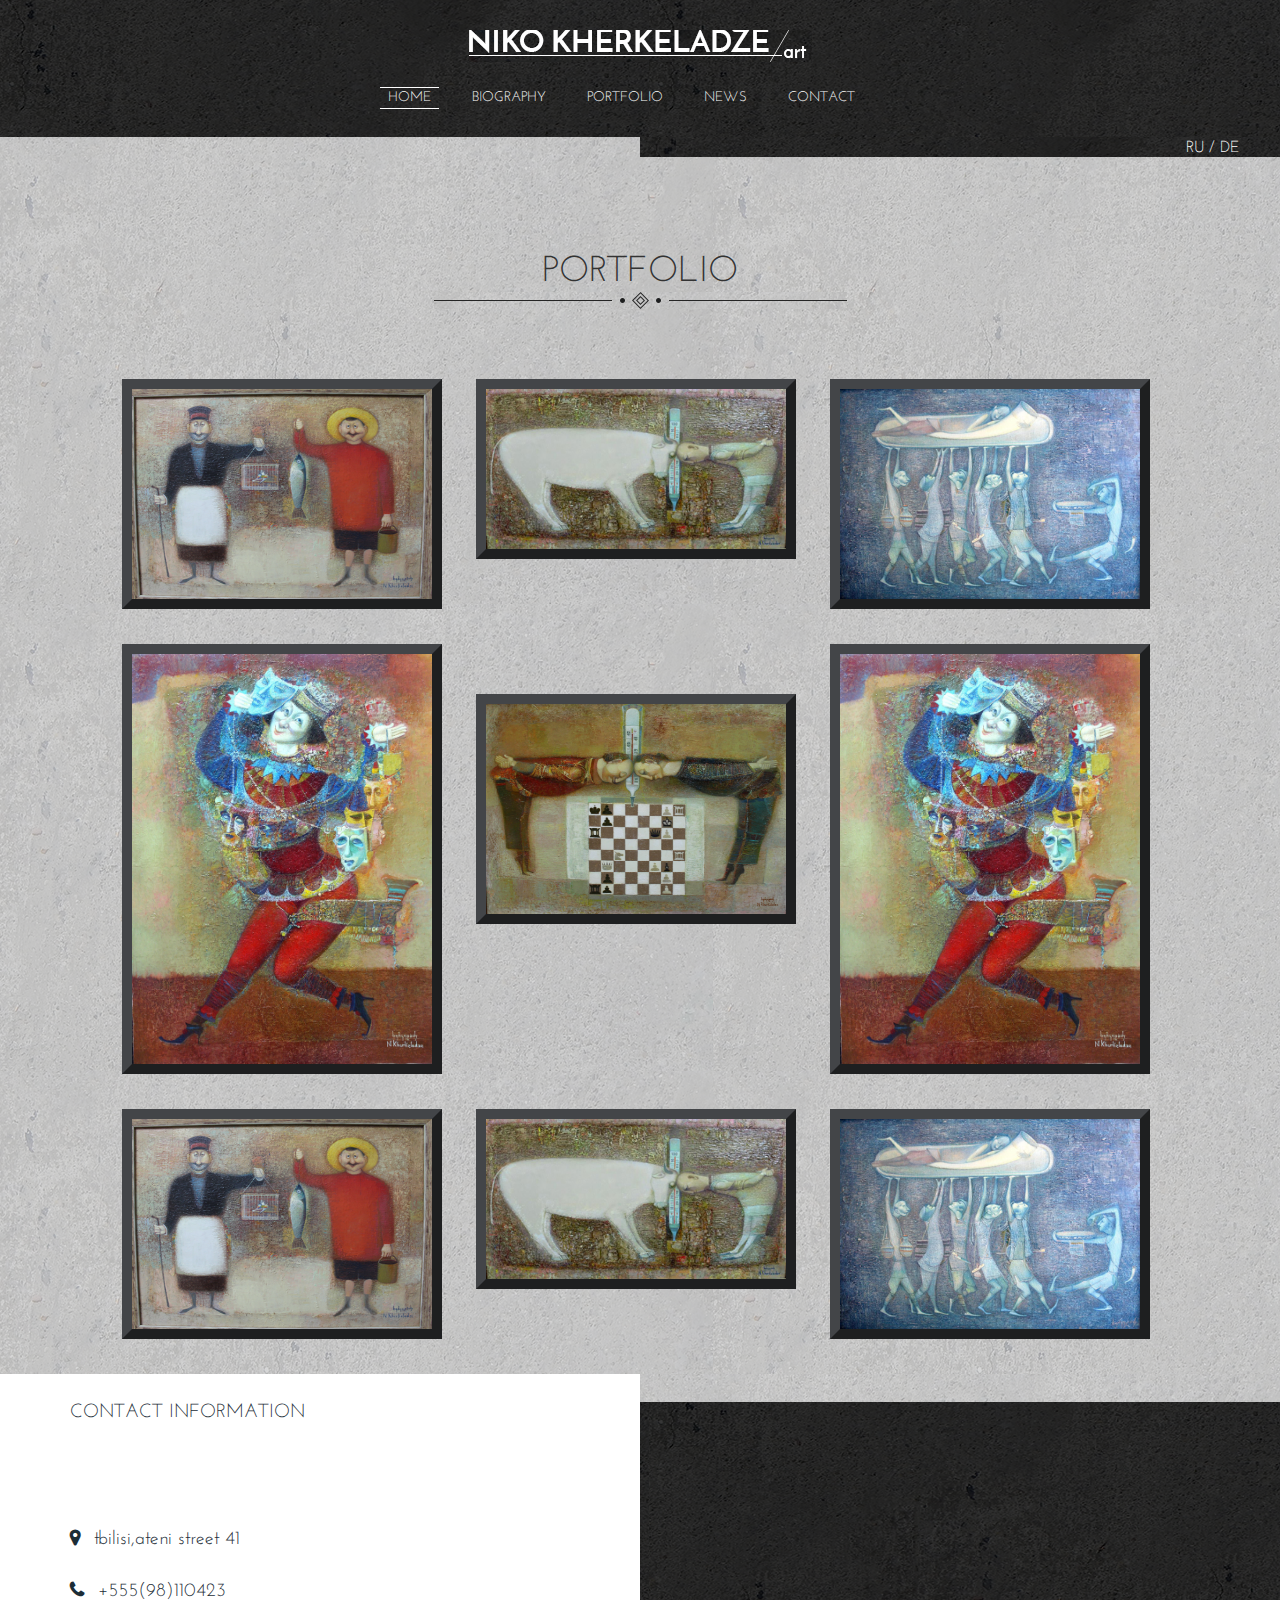
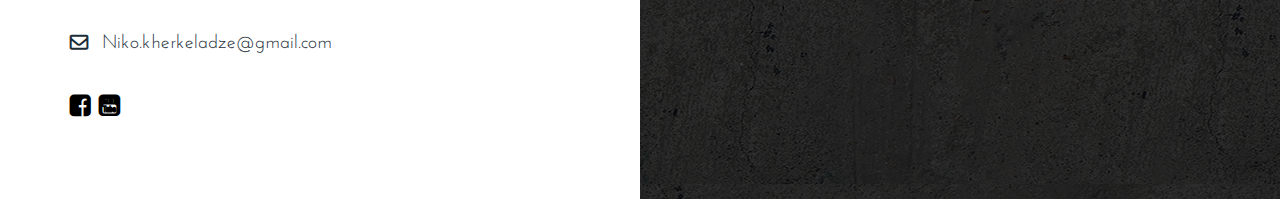
<file: portfolio.html>
<!DOCTYPE html>
<html>
<head>
	<title>portfolio</title>
		<link rel="stylesheet" type="text/css" href="css/bootstrap.css">
	<link rel="stylesheet" type="text/css" href="css/bootstrap.min.css">


	<link rel="stylesheet" type="text/css" href="css/style.css">
	<link rel="stylesheet" type="text/css" href="css/font-awesome.css">
</head>
<body>
<header>
	<div class="container">
		 <div class="row">
		 	 <div class="col-md-12">
		 	 	<div class="logo">
		 	 		<a href="#"><img src="images/kherkela_03.png"></a>
		 	 	</div>
		 	 </div>
		 	 <div class="col-md-12">
		 	 <div class="menu-header">
		 	     <nav class="navbar navbar-inverse">
  
    <div class="navbar-header">
      <button type="button" class="navbar-toggle" data-toggle="collapse" data-target="#myNavbar">
        <span class="icon-bar"></span>
        <span class="icon-bar"></span>
        <span class="icon-bar"></span>                        
      </button>
    </div>
    <div class="collapse navbar-collapse" id="myNavbar">
      <ul class="nav navbar-nav">
        <li class="activ"><a href="index.html">HOME</a></li>
         <li><a href="biography.html">BIOGRAPHY  </a></li> 
         <li><a href="portfolio.html">PORTFOLIO</a></li>
        <li><a href="news.html">NEWS</a></li>
        <li><a href="contact.html">CONTACT</a></li>

      </ul>
    </div>
</nav>
</div>
</div>
</div>
		 	 </div>
		 	 <div class="col-md-6 col-xs-6">

		 	 </div>
		 	 <div style="padding: 0px;" class="col-md-6 col-xs-6">
		 	 <div class="over-bio over-niko">
		 	 <span class="over-right"> <a href="#">RU </a> / <a href="#"> DE </a></span>
		 	 <div class="hid-bio hid">
		 	     <div class="angle"></div>
		 	 </div>
		 	 </div>
		 	 </div>


             </header>

	<div  class="biography">
         <div class="container">
             <div class="row">
                 <div class="col-md-12 col-xs-12">
                 <div class="biography-body">
                 <div class="biography-title">
                     <p> PORTFOLIO</p>
                     <img src="images/lines.png">
                     </div>
                     </div>
                 </div> 
                 </div>     
                  <div class="row">
                 <div class="col-md-12">
                     <div style="" class=" 
                    img-1 portfolio-img">
                           <a href="#"> <img src="images/d.png"> </a>
                         </div>
                          <div class="mid-img portfolio-img">
                           <a href="#"> <img src="images/chidili.png"> </a>
                         </div>  

                         <div class="img12 portfolio-img">
                             <a href="#"> <img src="images/baxusi.png"> </a>
                         </div>
                 </div>
                 </div>   
                 <div class="row">
                   <div class="col-md-12">
                          <div class="img-4 portfolio-img">
                           <a href="#"> <img src="images/l.png"> </a>
                         </div>
                   
                     <div class="mid-img-2 portfolio-img">
                           <a href="#"> <img src="images/tavebi.png"> </a>
                         </div>

                      <div style="height: 430px;" class="img-10 portfolio-img">
                           <a href="#"> <img src="images/l.png"> </a>
                         </div>
                 </div>

               
                 <div style="margin-top: 30px; margin-bottom: 30px;" class="col-md-12">
                     <div class=" 
                    img-11 portfolio-img">
                           <a href="#"> <img src="images/d.png"> </a>
                         </div>
                          <div class="mid-img portfolio-img">
                           <a href="#"> <img src="images/chidili.png"> </a>
                         </div>  

                         <div class="portfolio-img">
                             <a href="#"> <img src="images/baxusi.png"> </a>
                         </div>
                 </div>
                 

                 <!-- <div class="col-md-12">
                     <div class="row">
                     <div class="col-md-6">
                    <div class=" 
                    img-1 portfolio-img">
                           <a href="#"> <img src="images/d.png"> </a>
                         </div>
                      

                     <div class="mid-img portfolio-img">
                           <a href="#"> <img src="images/chidili.png"> </a>
                         </div>    


                     <div class="portfolio-img">
                             <a href="#"> <img src="images/baxusi.png"> </a>
                         </div>
                      </div>
                      </div>
                      </div>
                     <div class="img-4 portfolio-img">
                           <a href="#"> <img src="images/l.png"> </a>
                         </div>
                     

                     <div class="mid-img-2 portfolio-img">
                           <a href="#"> <img src="images/tavebi.png"> </a>
                         </div>
                         <div class="img-9 portfolio-img">
                           <a href="#"> <img src="images/l.png"> </a>
                         </div> 

                                                  
                      <div class="portfolio-img">
                             <a href="#"> <img src="images/baxusi.png"> </a>
                         </div>

                     <div class="img-8 portfolio-img">
                           <a href="#"> <img src="images/l.png"> </a>
                         </div>
                        
                      <div class="right-img-2 portfolio-img">
                             <a href="#"> <img src="images/baxusi.png"> </a>
                         </div> 
 -->









                      </div>
                     </div>
                   <!--   <div class="col-md-4">
                         <div class="portfolio-img">
                           <a href="#"> <img src="images/d.png"> </a>
                         </div>
                     </div>
                     <div class="col-md-4">
                          
                     </div>
                     <div class="col-md-4">
                         
                     </div>
                     <div class="col-md-4">
                         
                     </div>
                     <div class="col-md-4">
                          
                     </div>
                     <div class="col-md-4">

                     </div> -->

<!-- 
                   
                 </div>
             </div>
  </div>
  </div>
  </div>
	 -->


	    <div style="background: #fff;padding: 0px; height:;" class="col-md-6 col-sm-5 col-xs-12">
	      <div class="footer-left">
	      <ul class="ul unorderd-list">
	      	<li style="margin-bottom: 100px" class="contact">CONTACT INFORMATION</li>
	      	<li><span><i style="font-size: 18px" class="fa fa-map-marker" aria-hidden="true"></i>
           </span>   tbilisi,ateni street 41</li>
	      	<li><span><i style="font-size: 18px" class="fa fa-phone" aria-hidden="true"></i>
           </span>  +555(98)110423 </li>
            <li><span><i style="font-size: 18px" class="fa fa-envelope-o" aria-hidden="true"></i>
           </span> Niko.kherkeladze@gmail.com</li>
            <li>
            	<ul class="ul2 unorderd-list">
            	
            		<li><a href="#"><i class="fa fa-facebook-square" aria-hidden="true"></i>
</a></li>
            	
            		
            		<li>
            		<a href="3"><i class="fa fa-youtube-square" aria-hidden="true"></i>
                         </a>
            		</li>
            	</ul>
            </li>

	      </ul>
	      
	      </div>
	      </div>
	   
	    <div style="padding:0px;" class="col-md-6 col-sm-7 col-xs-12">
	     <div class="map">
	       <div class="map-top-bio map-top hidden-xs hidden-sm">
	       	  
	       </div>
	      <iframe src="https://www.google.com/maps/embed?pb=!1m14!1m12!1m3!1d11911.574123734455!2d44.792136696093756!3d41.722816246039834!2m3!1f0!2f0!3f0!3m2!1i1024!2i768!4f13.1!5e0!3m2!1ska!2sge!4v1479824118639" width="1500" height="550" frameborder="0" style="border:0" allowfullscreen></iframe>
	      </div>
	    </div>

<!--    and header -->



<script  src="js/jquery.js"></script>
<script src="js/bootstrap.min.js"></script>
</body>
</html>
</file>
<file: css/style.css>
@font-face {
	font-family: 'Conv_JosefinSans-Regular';
	src: url('../fonts/JosefinSans-Regular.eot');
	src: local('☺'), url('../fonts/JosefinSans-Regular.woff') format('woff'),
	 url('fonts/JosefinSans-Regular.ttf') format('truetype'), 
	 url('fonts/JosefinSans-Regular.svg') format('svg');
	font-weight: normal;
	font-style: normal;
}
ul{
	text-decoration: none;
	list-style: none;
}
.a:hove{
	text-decoration: none;
}
body{
	background: url(../images/kherkela_06.png);
	background-repeat: repeat;
}
.logo{
	text-align: center;
	margin-top: 30px;
}

.navbar-inverse{
  border: none;
  background-color: rgba(78, 58, 58, 0);
}

.nav.navbar-nav li a{
	padding: 0px 8px 0px;
	font-family: 'Conv_JosefinSans-Regular';
	color: #fff;
}
.nav.navbar-nav li{
	    margin-right: 25px;
}
.nav.navbar-nav li a:hover{
   border-top: 1px solid #fff;
    padding: 0 8px 0px;
    border-bottom: 1px solid #fff;
}

.nav.navbar-nav li a{
	border-top: 1px solid transparent;
    padding: 0 8px 0px;
    border-bottom: 1px solid transparent;
}
.navbar.navbar-inverse{
	width: 550px;
    margin: auto;
    margin-top: 25px;
}
.activ a{
	    border-top: 1px solid #fff !important;
    padding: 0 8px 0px;
    border-bottom: 1px solid #fff !important;
}
/*                heder  end        */

.niko{
	background: url(../images/content.png);
	background-size: cover;
	height: 825px;
}
.niko_logo{
	width: 528px;
    margin: auto;
    position: relative;
    top: 40%;
}
.niko_logo p{
	color: #fff;
    font-size: 24px;
    font-weight: bold;
    text-align: center;
    border-bottom: 1px solid;
    border-top: 1px solid;
    width: 140px;
    margin: auto
}
.over-niko{
	background: url(../images/kherkela_06.png);
	height: 28px;
	width: 100%;
	margin-bottom: -28px;
}
.over-niko{
	position: relative;
	font-family: 'Conv_JosefinSans-Regular';
	font-size: 16px;
}
/*.over-niko:before {
     content: '';
    position: absolute;
    top: 0;
    left: 0;
    border-bottom: 28px solid white;
    border-right: 37px solid rgba(255, 0, 0, 0);
    background: url(../images/kherkela_06.png);
    width: 0;
}*/
.title h1{
  font-size: 36px;
  padding : 30px 0px 50px 90px;
}
.about{
	font-size: 16px;
}
.about a{
	color: #fff;
	font-size:16px;
	float: right;
	
}
.about a:hover{
	text-decoration: none;
}
.over-right{
	float: right;
	color: #fff;
}
.content{
	color: #fff;
	font-family: 'Conv_JosefinSans-Regular';
}
.right-said{
	    border-left: 2px solid #fff;
    padding-left: 23px;
}
.right-img{
	position: relative;
	height: 100%;
    overflow: hidden;
    margin-bottom: 40px;
}
.tryangel-right {
	position: absolute;
    top: 50%;
    left: 50%;
    /* width: 0; */
    /* height: 0; */
    border-top: 50px solid transparent;
    border-left: 90px solid #fff;
    border-bottom: 50px solid transparent;
    transform: translate(-50%, -50%);
}
}
.title-right h3{
	    margin-top: 30px;
    margin-bottom: 40px;
    margin-left: 40px;
    font-size: 36px;
    margin-left: 40px;
}
.footer-left{
	color: #1c2d37;
font-family: 'Conv_JosefinSans-Regular';
margin-top: 0px;
margin-left: 30px;
height: 425px;
}
.contact{
   font-size: 29px;
	padding-top: 25px;
	font-size: 28px;
}
.ul li{
  margin-bottom: 25px;
  font-size: 19px;
}
.ul li i{
	margin-right:8px;
	font-weight: bold;
}
.ul2 li{
	float: left;
	
	
}
.ul2 {
	margin-top: 36px;
	padding: 0px;
}
.ul2 li i{
	color: #000;
	font-size: 24px;
}
.map{
	height: 425px;
	overflow: hidden;
}
/*.over-right{
	width: 0;
	height: 0;
	border-top: 100px solid red;
	border-left: 100px solid transparent;
}*/
.over-bottom{
	margin-left:0px;
}
.hid{
	height: 28px;
	width: 40px;
	overflow: hidden;
}
.angle{
	 background: url(../images/kherkela_06.png);
	 background: url(../images/kherkela_06.png);
    height: 23px;
    margin-left: -1px;
    transform: rotate(45deg);
    width: 63px;
}
.hid{
	height: 28px;
    width: 36px;
    overflow: hidden;
    margin-left: -31px;
}
.title{
	background: url(../images/kherkela_06.png);
	    margin-top: -70px;
	        width: 100%;
}
.title h1{
	position: relative;
    display: inline-block;
    margin-left: 121px;

}
.about{
	margin-left: 120px;
	width: 370px;
}
.hidd2{
	height: 70px;
    width: 131px;
    overflow: hidden;
    margin-left: -31px;
        float: right;
    margin-right: -75px;
}
.angel2{
	background: url(../images/kherkela_06.png);
	height: 116px;
    width: 163px;
    margin-left: -49px;
    /* margin-right: 22px; */
    transform: rotate(45deg);
}
.map-mane{
	background: url(../images/kherkela_06.png);
	height: 68px;
	width: 100%;
}
.map-mane:before {
        content: '';
    position: absolute;
    top: 0;
    left: -72px;
    border-bottom: 68px solid white;
    border-right: 72px solid rgba(255, 0, 0, 0);
    background: url(../images/kherkela_06.png);
    width: 0;
}
.map-top:before {
    content: '';
    position: absolute;
    top: 0;
    left: -28px;
    border-bottom: 28px solid white;
    border-right: 28px solid rgba(255, 0, 0, 0);
    background: url(../images/biography-back.png);
    width: 0;
}
.title-right h3{
	    margin-top: 30px;
    margin-bottom: 40px;
    margin-left: 40px;
    font-size: 36px;
    margin-left: 40px;
}
.over-niko a{
	color: #fff;
	font-family: 'Conv_JosefinSans-Regular';
}
.over-right{
	margin-right: 40px;
}
.over-right a{
	text-decoration: none;
}
.navbar-collapse.collapse.in{
	text-align:center;
}
 .right-img{
	 	width: 100%;
	 	overflow: hidden;
	 }
	 .right-img img{
	 	width: 100%;
	 }
	 .nav.navbar-nav{
	 	text-align: center;
	 }
	 /*           biography        */


	 .biography{
	background: url(../images/biography-back.png);
	background-repeat: repeat;
	
}
.biography-body{
	height: 100%;
	
}
.biograophy-info{
	margin: 100px 60px;
}
.biography-title{
	font-family: 'Conv_JosefinSans-Regular';
	    text-align: center;
    margin-top: 104px;
    font-size: 36px;
    text-transform: uppercase;
    line-height: 16px;
    margin-bottom: 70px;
}

.biography-info{
	font-family: 'Conv_JosefinSans-Regular';
    font-size: 18px;JosefinSans-Regular';
	    margin: 100px 6
    line-height: 25px;
}
input,textarea{
	background: url(../images/biography-back.png);
	border: 1px solid #252525;
    /* color: #252525; */
    width: 480px;
    height: 38px;
    border-radius: 8px;
    margin-bottom:18px;
    float: right;
}
/*form{
	float: right;

}*/
textarea{
	float: right;
}
.form-control.input-lg{
	background: url(../images/biography-back.png);
	border: 1px solid #252525;
    /* color: #252525; */
    width: 480px;
    height: 38px;
    
    border-radius: 8px;
    margin-bottom:18px;
}
.button{
	width:79px; 
}
textarea{
	height: 160px;
}
.hid-bio{
	height: 20px;
}
.over-bio{
	margin-bottom: -20px;
	height: 20px;
}
.map-top-bio{
	height: 28px;
	background: url(../images/biography-back.png);
}


/*      portfolio  */
.portfolio-img{
	border-top: 10px solid #434548;
    border-right: 10px solid #1e1f20;
    border-bottom: 10px solid #1e1f20;
    border-left: 10px solid #434548;
    width: 320px;
    height: 230px;
    overflow: hidden;
    display: inline-block;
}
.portfolio-img img{
	width: 100%;
	height: 100%;
}
.mid-img{
	height: 180px;
}
.img-4{
height: 430px;
}
.mid-img-2{
	height: 230px;
}
.right-img-2{
	height: 430px;
	}
	.mid-img-2{
    margin-bottom: 150px;
	margin-right: 30px;
}
	}
.img-1.portfolio-img img{
	margin-left: 52px;
	margin-bottom: 30px;

}
.img-11.portfolio-img{
	 margin-left: 52px;
}
.img-4{
	margin-left: 52px;
	margin-top: 30px;
	margin-right: 30px;
}
.mid-img{
	margin-bottom: 50px;
	margin-left: 30px;
	margin-right: 30px;
}
.img-8{
	margin-left: 30px;
	margin-right: 30px;
}
.img-9{:;
	margin-top: 30px;
}
/*          news       */
  .news-title p{
  	font-weight: bold;
     font-size: 36px;
     color: #232323;
     font-family: 'Conv_JosefinSans-Regular';
  }
  .about-news p{
  	color: #232323;
  	font-size: 16px;
  	font-family: 'Conv_JosefinSans-Regular';
  }
  .news-date p{
  	color: #232323;
  	font-size: 16px;
  	font-family: 'Conv_JosefinSans-Regular';
  }
.news-img{
	width: 525px;
	height: 315px;
	overflow: hidden;
	border: 1px solid grey;
	columns: 
}
.news-img img{
	    width: 96%;
    height: 94%;
        margin-top: 9px;
    margin-left: 10px;
    
}
.news-more p{
	font-family: 'Conv_JosefinSans-Regular';
	font-size: 16px;
	color: #232323;
	float: right;
}
::-webkit-input-placeholder{
	font-size: 16px;
	color: #232323;
     font-family: arial;
} 
.logo-black img{
	margin-right: 51px;
    margin-top: 130px;
}
.comtact-ul{
	padding-left: 100px;
}
.map-contact{
	background: url(../images/biography-back.png);
	width: 100%;
	overflow: hidden;
	padding-top: 30px;
	padding-bottom: 700px;
}
.img-1.portfolio-img{
	margin-left: 52px;
}
.news_niko1{

  	margin-left: -50px;
  }
  .news-niko{
  	margin-left: -50px;
  }
  .news-niko-mid{
  	margin-left: 50px;
  }

@media screen and ( max-width: 485px ){


	.comtact-ul.ul.unorderd-list{

		padding-left: 0px;

	}
}

@media screen and ( max-width: 1200px ) {

    .news-img img{
        margin-bottom: 10px;
    }
    .news_niko1{

  	margin-left: 0px;
  }
     .news-niko{
  	margin-left: 0px;
  }
  .news-niko-mid{
  	margin-left: 0px;
  }
    .news-img{
    	width: 100%;
    	height: 100%;

    }

.mid-img.portfolio-img{
	margin-left: 10px;
	margin-right: 10px;
} 

	.img12.portfolio-img{
		margin-bottom: 30px;
	}
       .img-1.portfolio-img
       {
	
	margin-left: 0px;
	margin-bottom: 30px;
}

.portfolio-img{
 width: 300px;
}

.mid-img{
    margin-left: 0px;
    margin-right: 0px;
}

.img-1.portfolio-img{
	margin-left: 0px;
}
.img-4.portfolio-img{
   margin-left: 0px;
   margin-right: 0px;
}
.mid-img-2.portfolio-img{
	margin-left: 10px;
	margin-right: 10px;
}
.img-11.portfolio-img{
	margin-left: 0px;
	margin-right: 0px;
}

}
@media screen and ( max-width: 1000px ){

input,textarea{
	background: url(../images/biography-back.png);
	border: 1px solid #252525;
    /* color: #252525; */
    width: 100%;
    height: 38px;
    border-radius: 8px;
    margin-bottom:18px;
    float: right;
}
.form-control.input-lg{
	background: url(../images/biography-back.png);
	border: 1px solid #252525;
    /* color: #252525; */
    width: 100%;
    height: 38px;
    
    border-radius: 8px;
    margin-bottom:18px;
}
}


@media screen and ( max-width: 768px ){
    ..comtact-ul {
    padding-left: 117px !important;
}
	.button{
		margin-left: 50px;
	}
     
     .logo-black img {
    margin-left: 23% !important;
    margin-bottom: 82px;
}
   input,textarea{
	background: url(../images/biography-back.png);
	border: 1px solid #252525;
    /* color: #252525; */
    width: 80%;
    height: 38px;
    border-radius: 8px;
    margin-bottom:18px;
   
}
.form-control.input-lg{
	background: url(../images/biography-back.png);
	border: 1px solid #252525;
    /* color: #252525; */
    width: 80%;
    height: 38px;
    
    border-radius: 8px;
    margin-bottom:18px;
}
form{
	margin-right: 80px;
}



	 .nav.navbar-nav li a{
	 	line-height: 32px;
	 }
	 .biograophy-info{
	margin: 100px 30px;
}
	 .right-img{
	 	width: 100%;
	 	overflow: hidden;
	 }
	 .right-img img{
	 	width: 100%;
	 }

	}
	@media screen and ( max-width: 620px ){

    .logo-black img{
        margin-left: 17% !important;
    }
    .logo-black img{
    	    width: 63%;
    }

	}
	@media screen and ( max-width: 486px ){

    .logo-black img{
        margin-left: 17% !important;
    }
    .logo-black img{
    	    width: 63% !important;
    }

	}

@media screen and ( max-width: 992px ){
	.news-img img{
		width: 97%;
	}
    .portfolio-img{
    	display: block;
    	margin: auto !important;
    	margin-bottom: 20px !important;
    	width: 50%;
    	height: 50%;
    }
    .logo-black img{
        margin-left: 50%;
        margin-right:0px;
    }

    .img-1.portfolio-img{
    	margin:auto;
    }

	.newa-img{
		width: 100%;
	}
  .title{
  	width: 100%;
  	overflow: hidden;
  	text-align: center;
  }
  .title h1{
  	margin-right: 90px;
  	margin-left:0px;
  }
  .about{
  	margin: 0 36PX 40PX 36px;
  	width: auto;

  }
  .right-said{
  	border: none;
  	margin-top: 30px;
  }
  .title-right h3{
  	margin-left: 10px;
  	margin-top: 70px;
  }
  }
@media screen and ( max-width: 585px ){
	.news-img img {
    width: 95%;
}
	.biography-title img{
		width: 100%;
	}
	.portfolio-img{
		width: 60%;
		border-top: 6px solid #434548;
    border-right: 6px solid #1e1f20;
    border-bottom: 6px solid #1e1f20;
    border-left: 6px solid #434548;
	}
	.biograophy-info{
	margin: 100px 30px;
}

	.navbar.navbar-inverse{
	width: 100%;
    margin: auto;
    margin-top: 25px;
}
.niko_logo{
	width: 350px;
}
.niko_logo img{
	width: 350px;
}
.niko a:hover{
	text-decoration: none;
}

}

@media screen and ( max-width: 485px ){
	/*.about{
		margin-left: 20%;
		width: 100%;
	}\*/
	.news-img img {
    width: 94%;
}
	.comtact-ul{
		margin-left: 56px;
	}

	.tryangel-right{
   
    border-top: 28px solid transparent;
    border-left: 41px solid #fff;
    border-bottom: 27px solid transparent
	}
	 .logo-black img{
	 	width: 100%;
	 }
	 .logo-black{
	 	width: 100%
	 }
}
/*@media screen and ( max-width: 1200px ){

       .img-1.portfolio-img{
	margin-left: 0px;
	margin-bottom: 30px;

}
.portfolio-img{
 width: 308px;
}

.mid-img{
    margin-left: 0px;
    margin-right: 0px;
}

.img-1.portfolio-img{
	margin-left: 0px;
}


}*/
</file>
